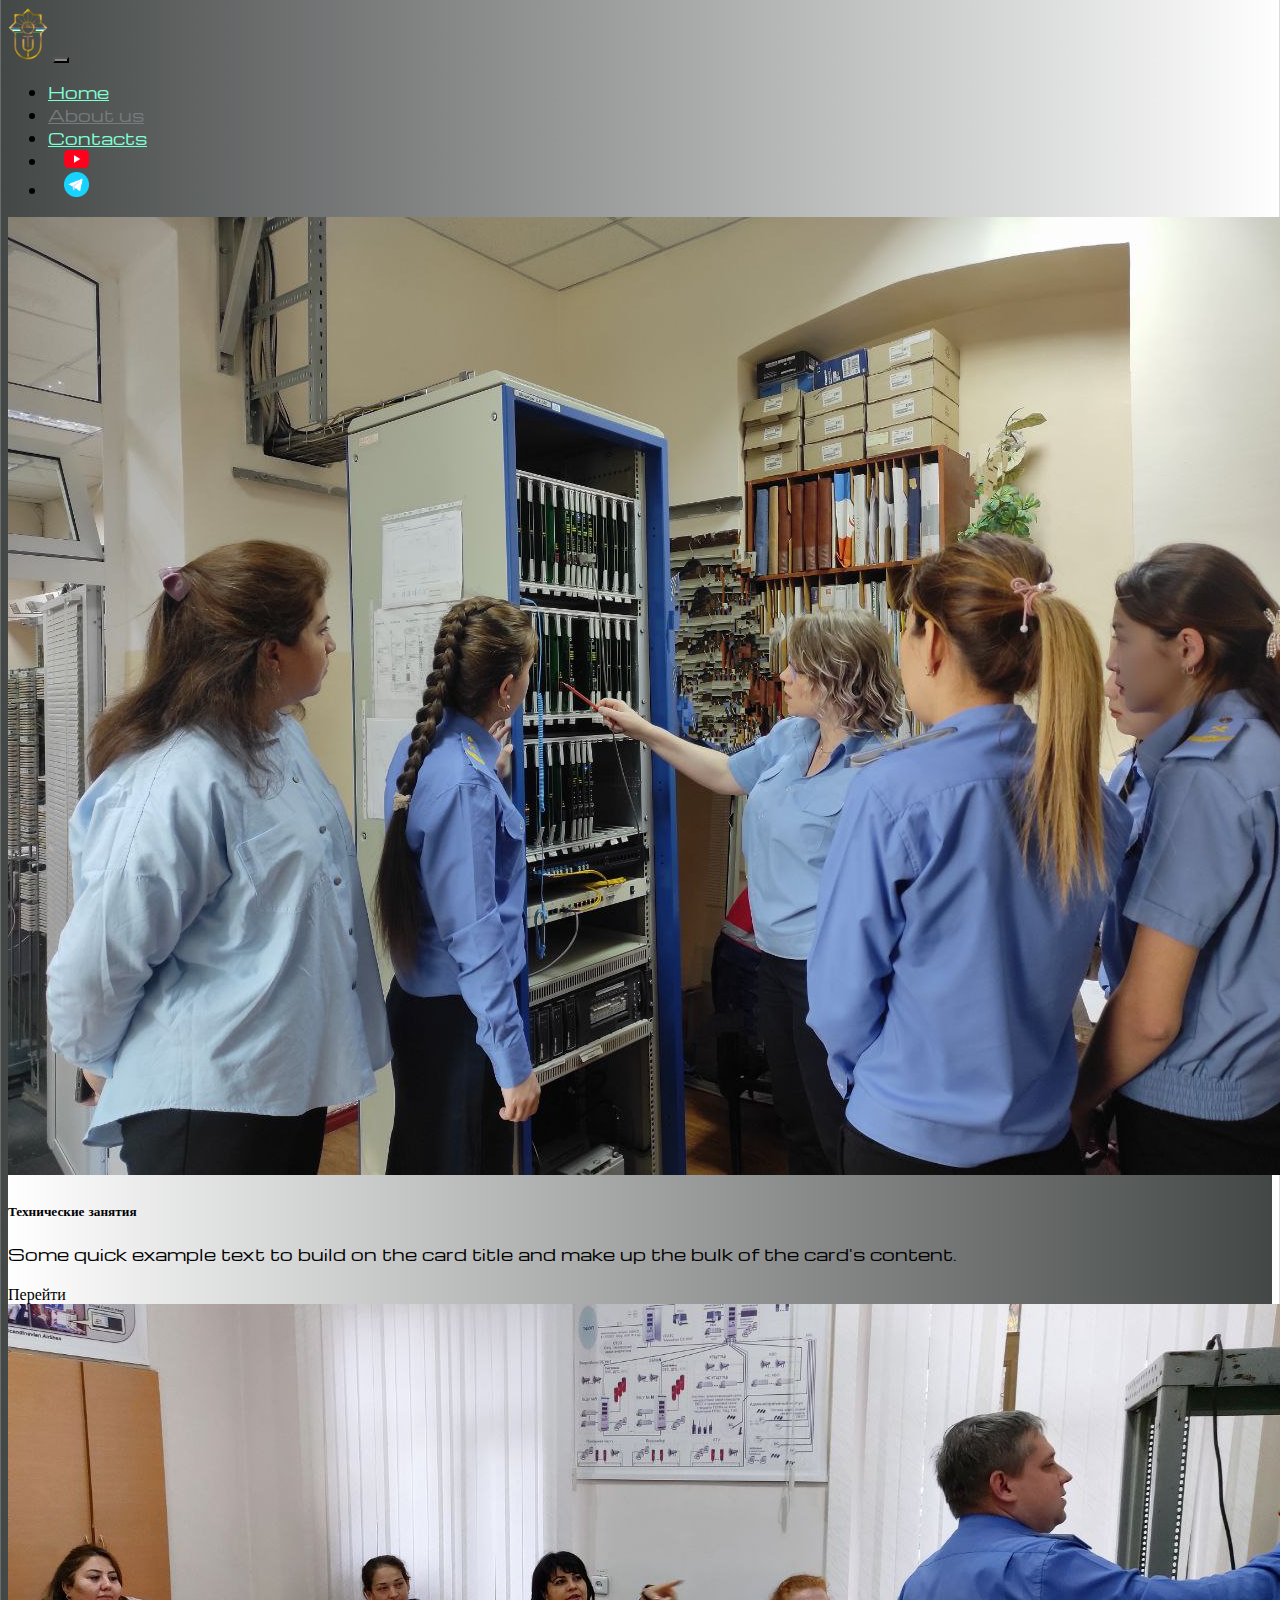
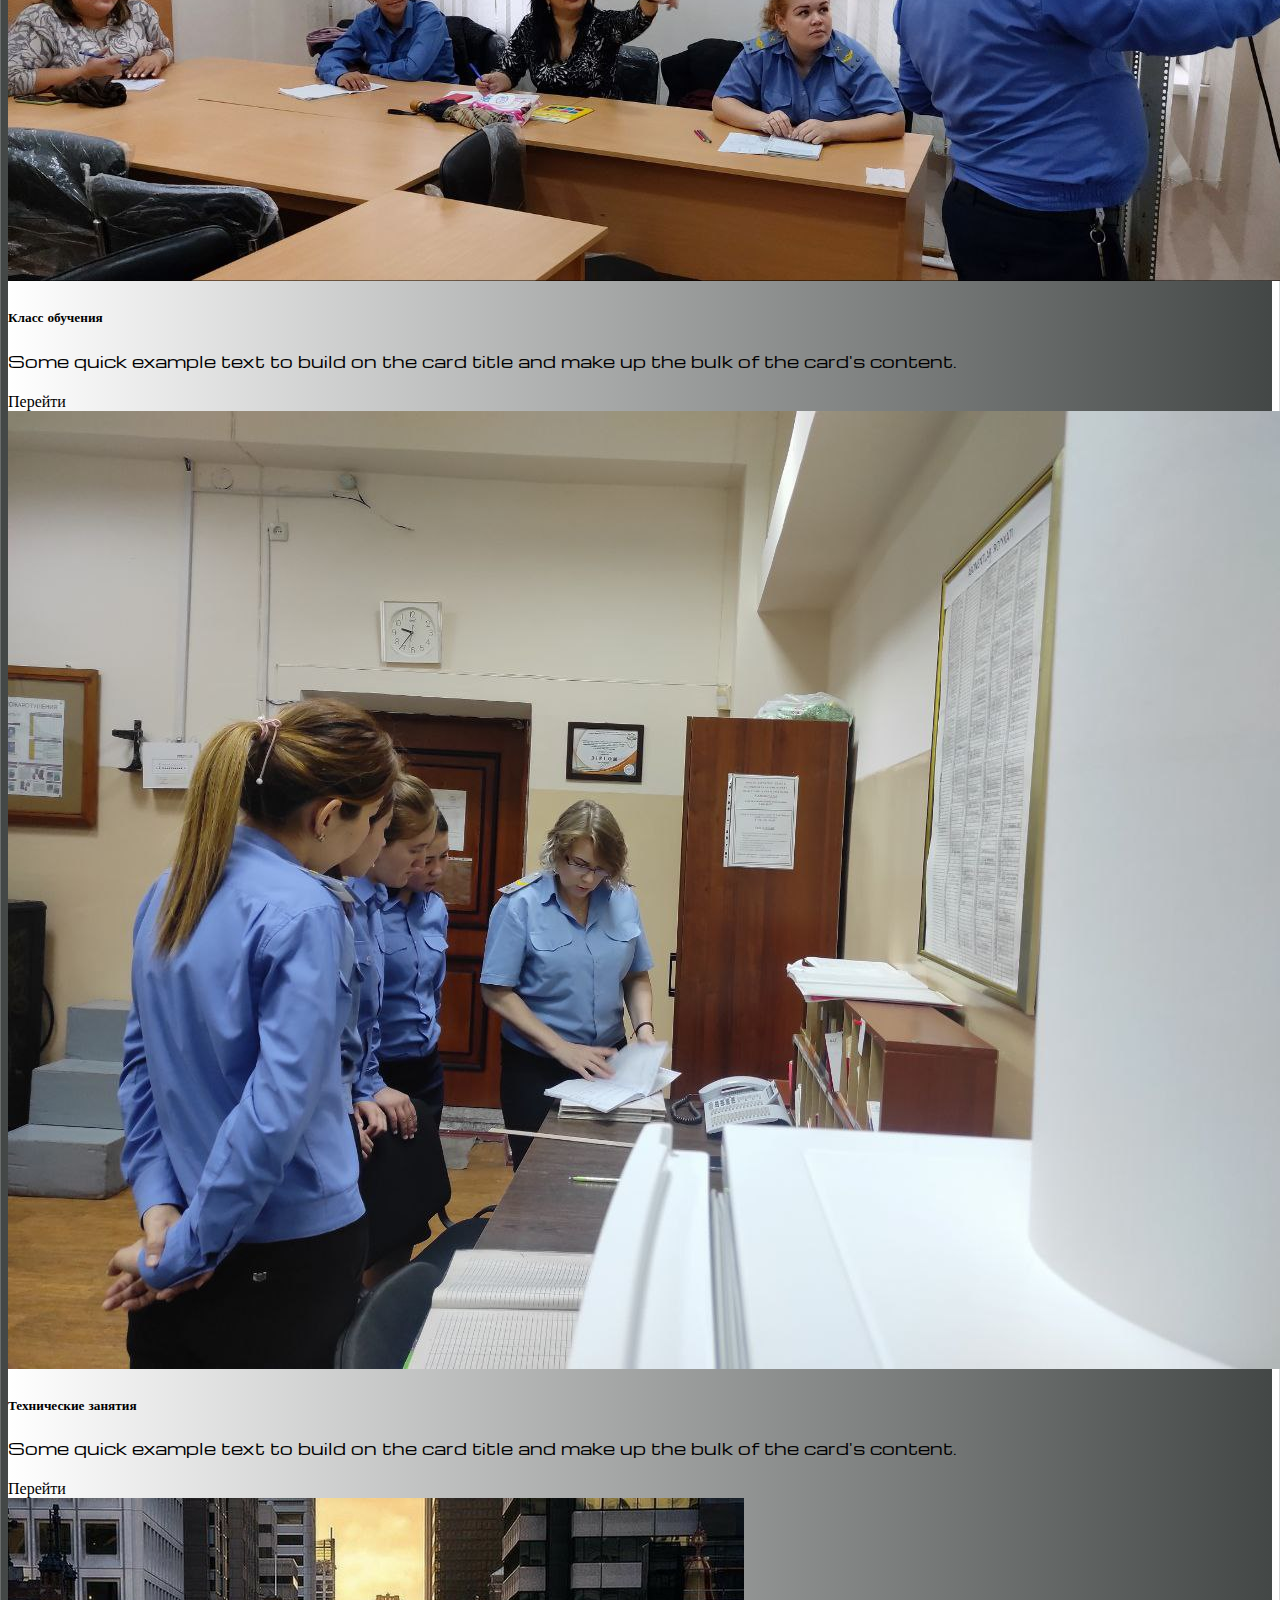
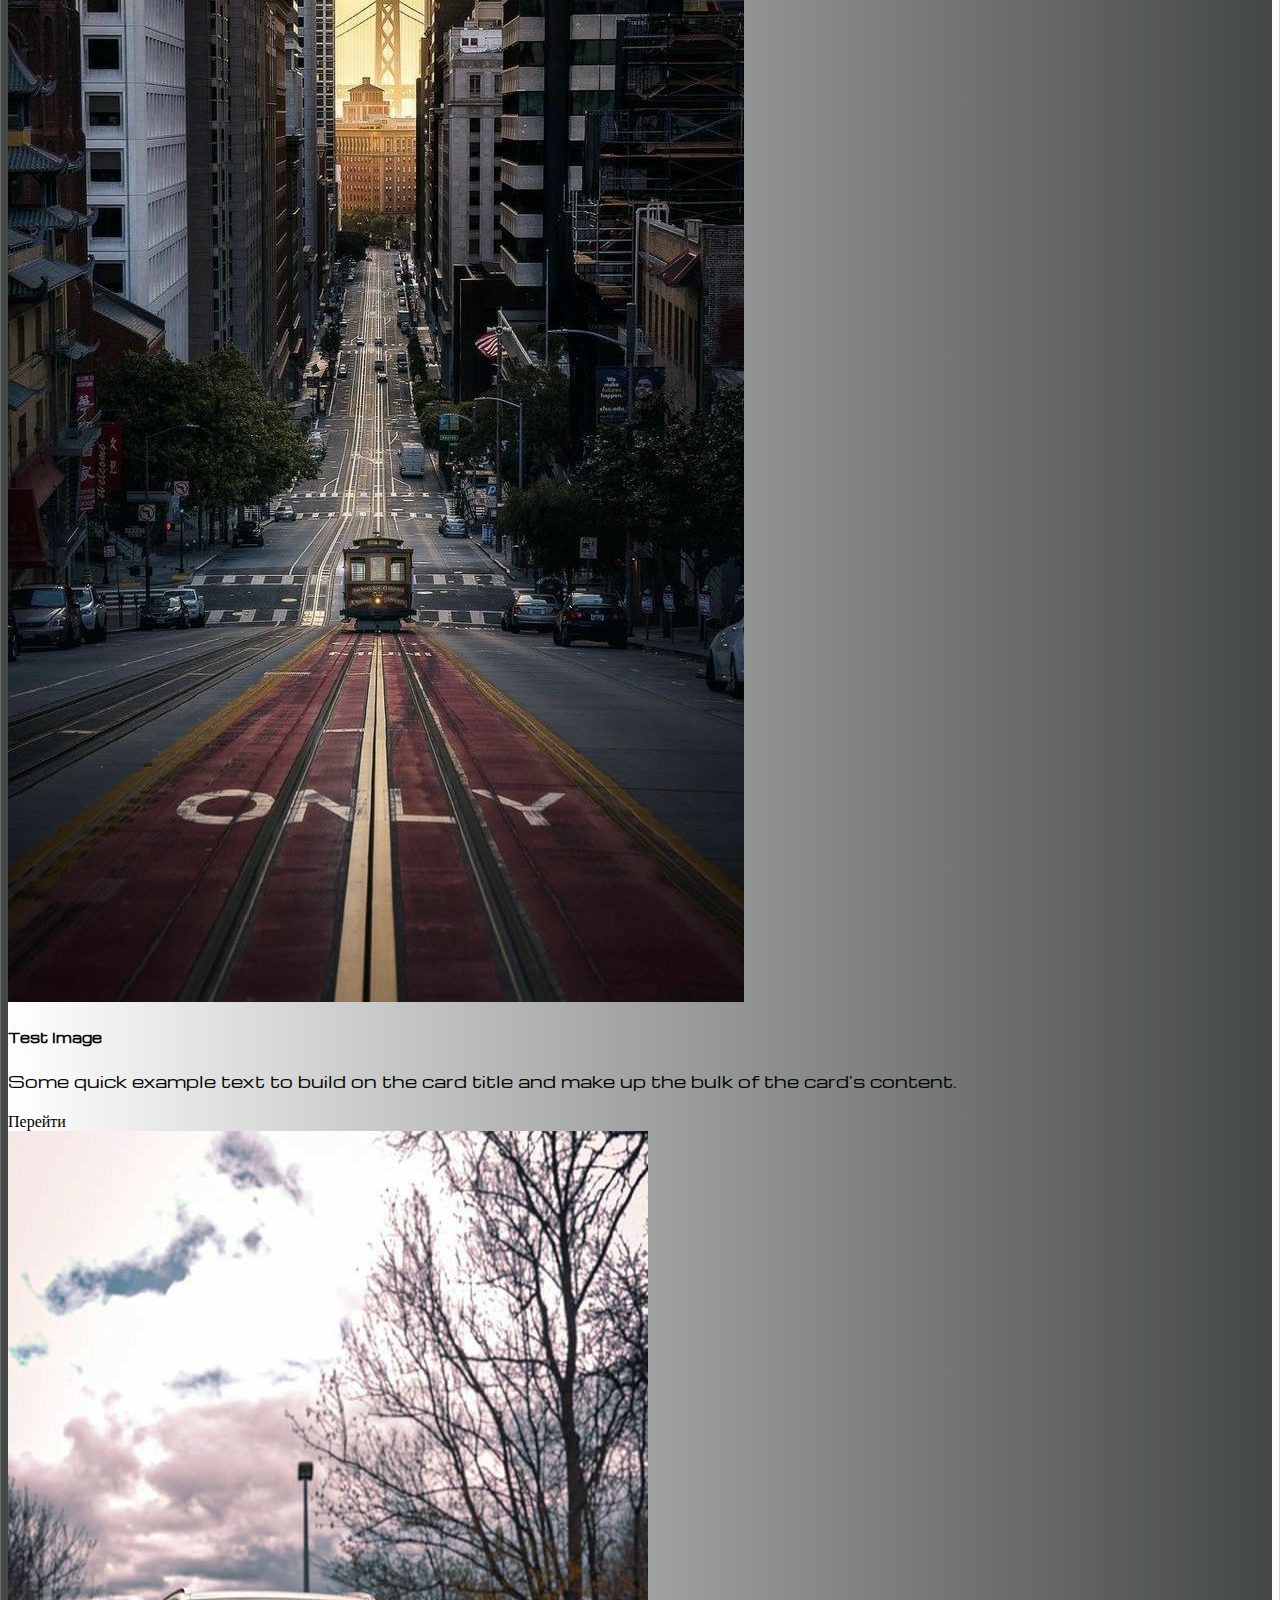
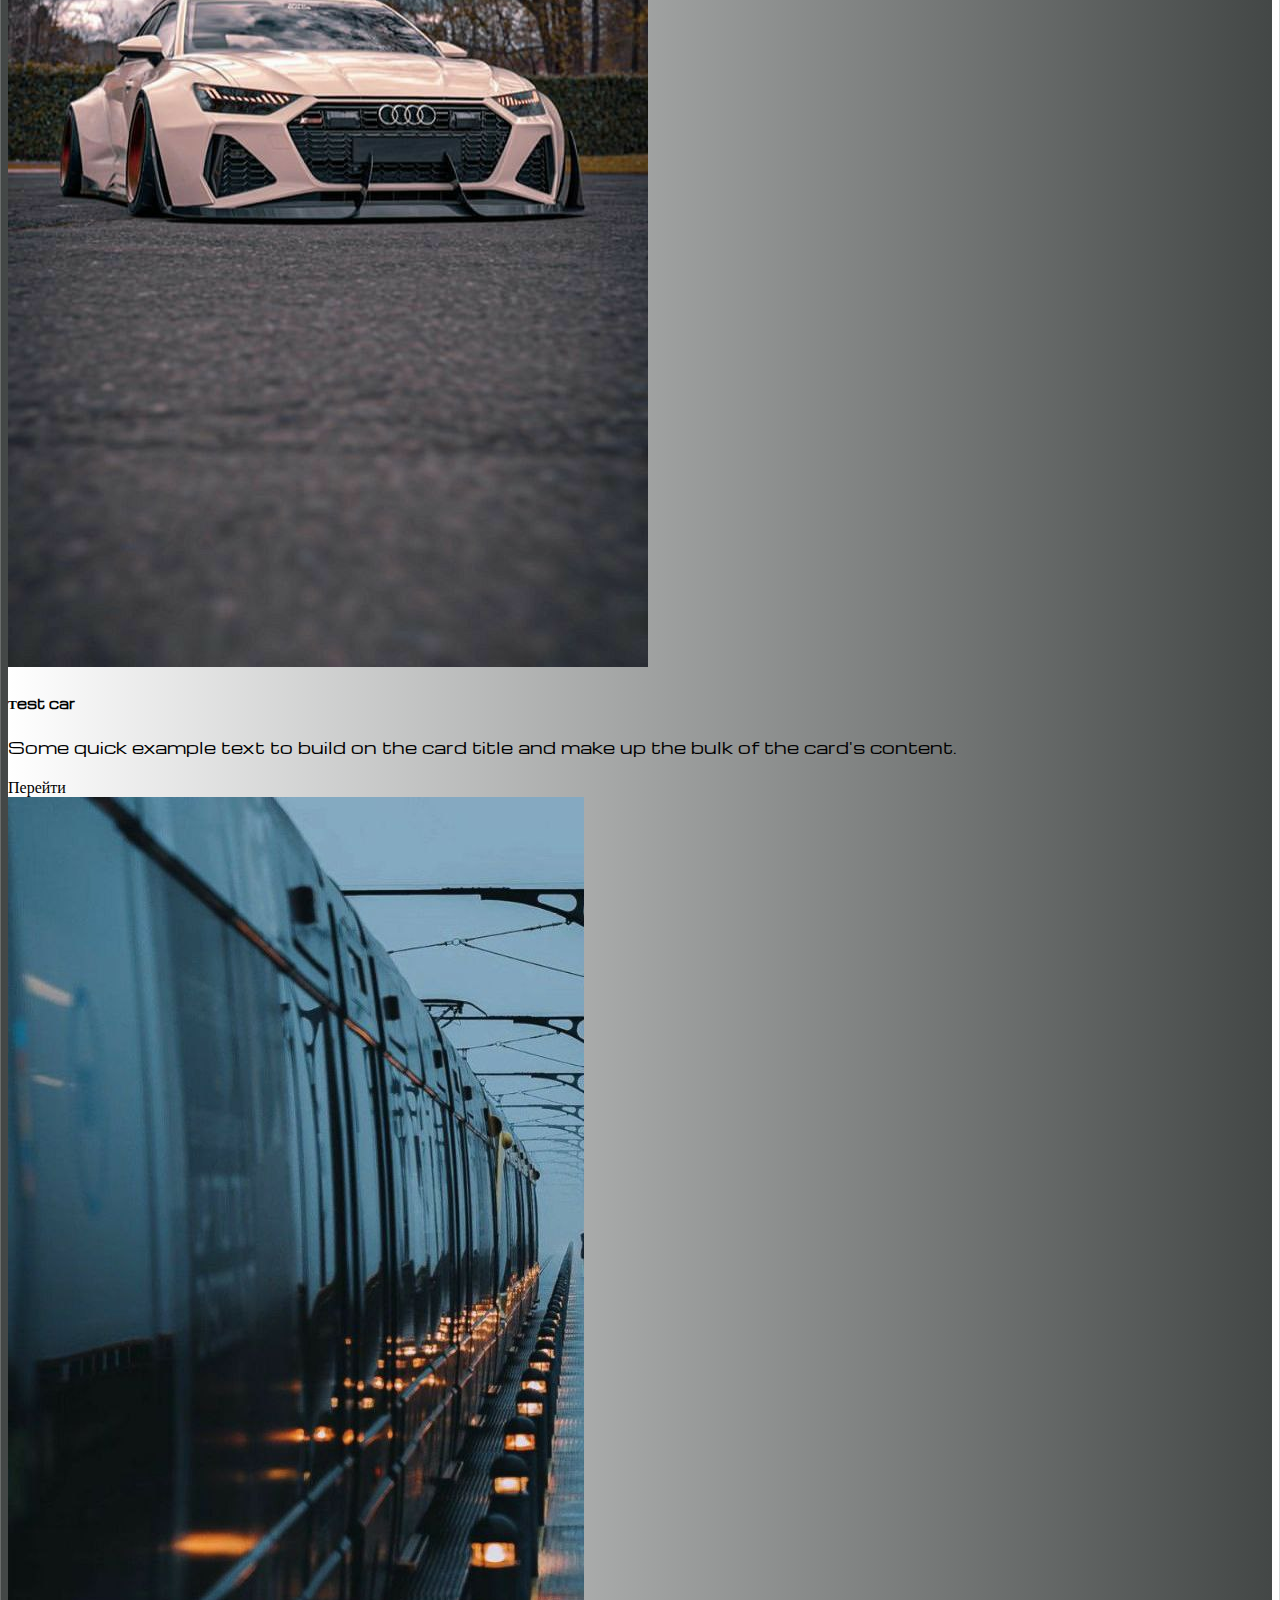
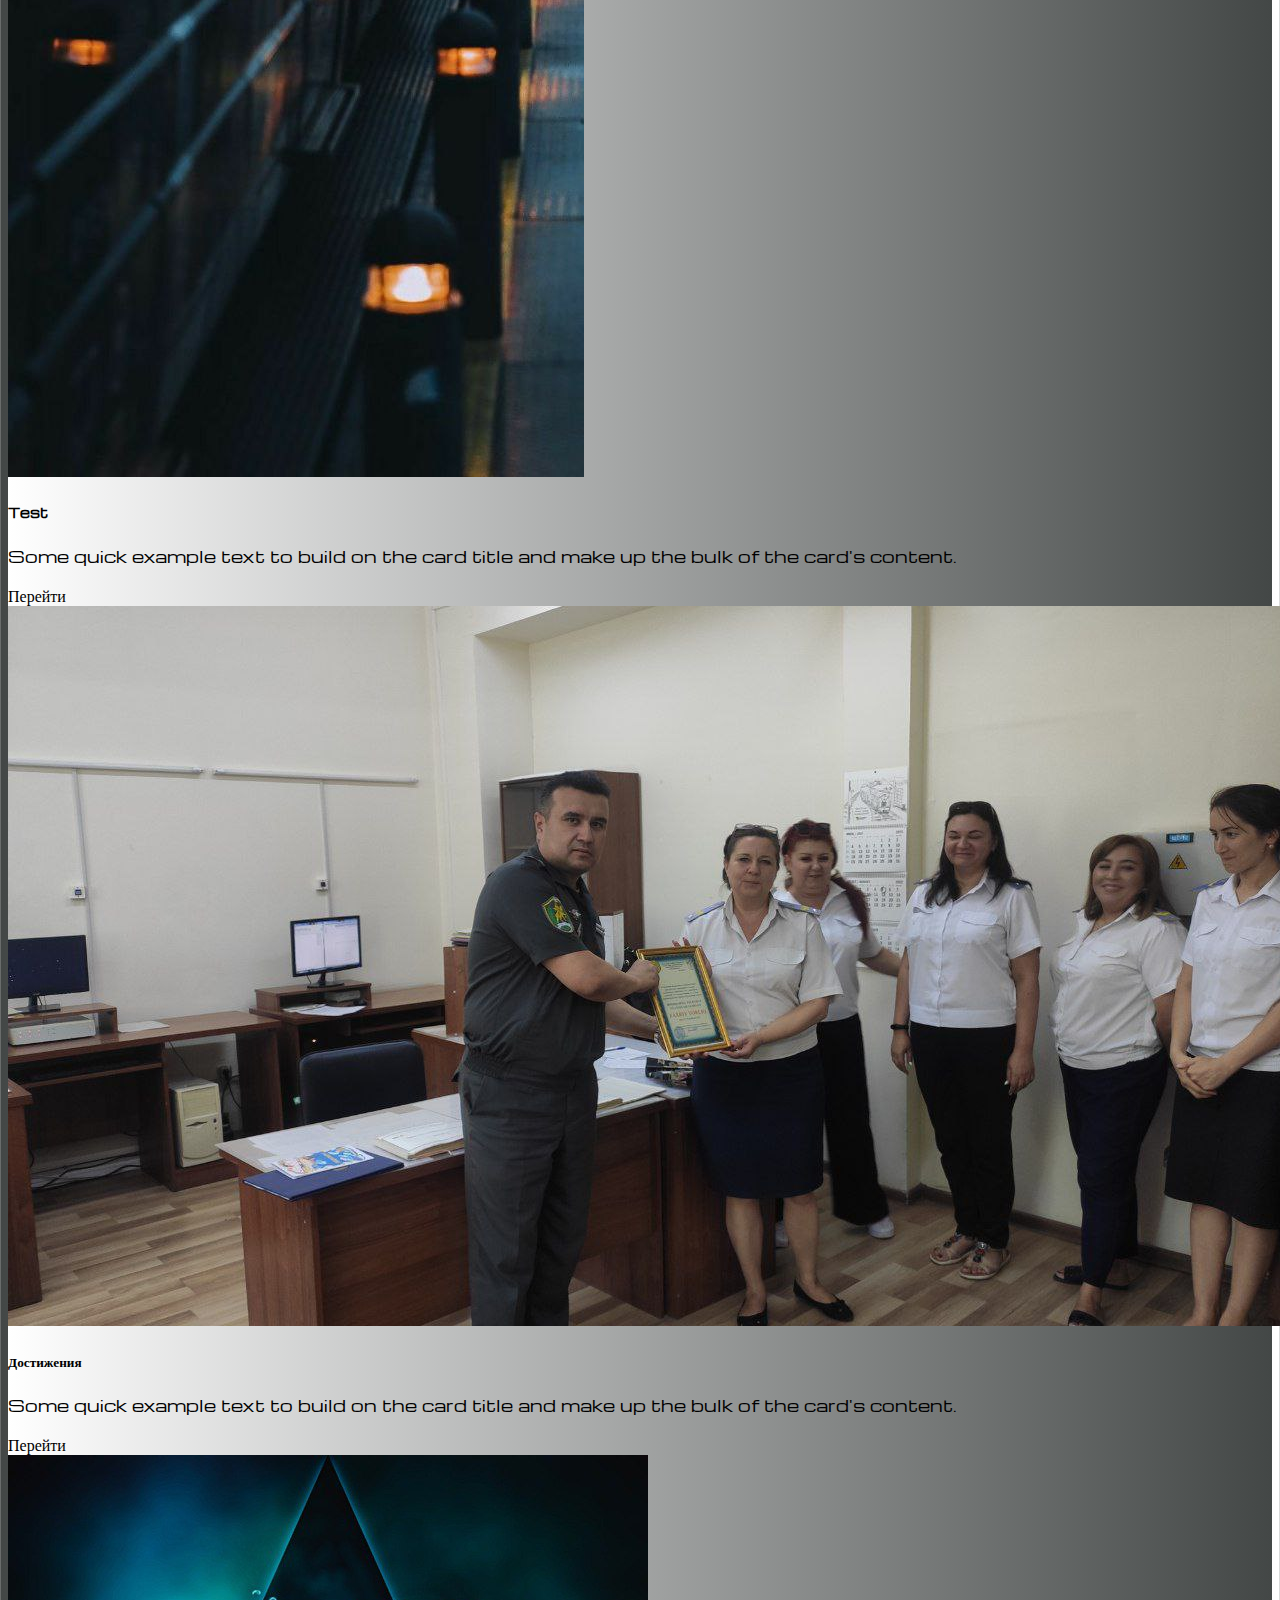
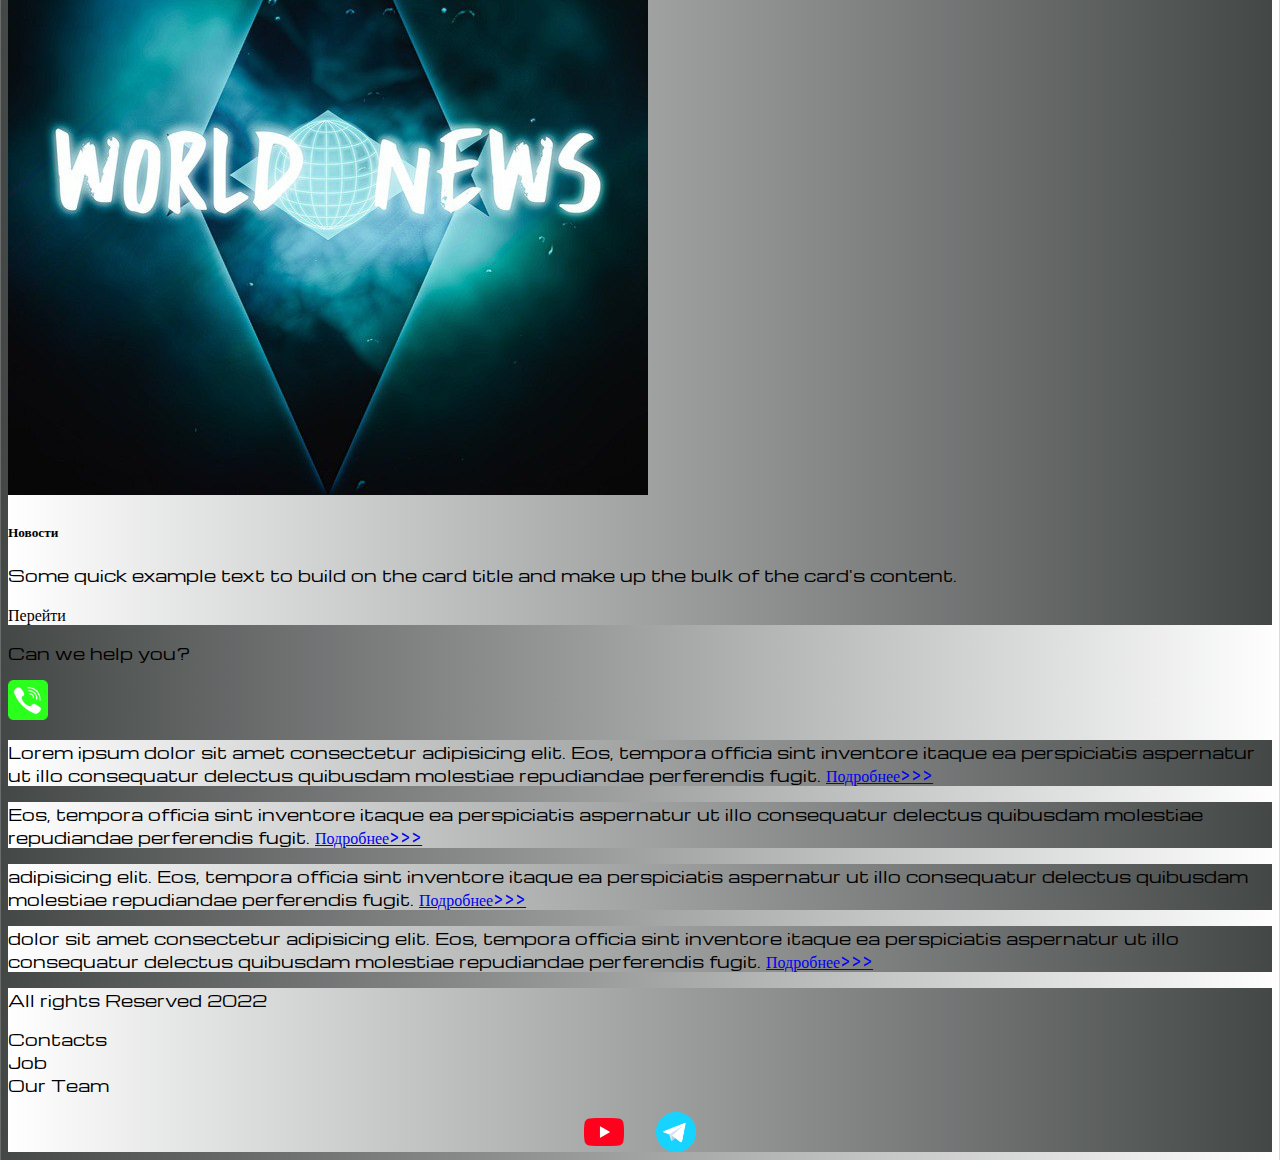
<file: pricing.html>
<!DOCTYPE html>
<html lang="en">

<head>
  <meta charset="UTF-8">
  <meta http-equiv="X-UA-Compatible" content="IE=edge">
  <meta name="viewport" content="width=device-width, initial-scale=1.0">
  <link href="https://cdn.jsdelivr.net/npm/bootstrap@5.2.2/dist/css/bootstrap.min.css" rel="stylesheet"
    integrity="sha384-Zenh87qX5JnK2Jl0vWa8Ck2rdkQ2Bzep5IDxbcnCeuOxjzrPF/et3URy9Bv1WTRi" crossorigin="anonymous">
  <link rel="stylesheet" href="sourse/styles/mycss.css">
  <title>SHCH-2</title>
</head>

<body>
  <header>
    <nav class="navbar navbar-expand-lg bg-dark">
      <div class="container-fluid">
        <a class="navbar-brand" href="/"><img src="sourse/files/image_2022-11-17_10-23-23.png" alt="..."></a>
        <button class="navbar-toggler" type="button" data-bs-toggle="collapse" data-bs-target="#navbarNav"
          aria-controls="navbarNav" aria-expanded="false" aria-label="Toggle navigation">
          <span class="navbar-toggler-icon"></span>
        </button>
        <div class="collapse navbar-collapse" id="navbarNav">
          <ul class="navbar-nav">
            <li class="nav-item">
              <a class="nav-link " aria-current="page" href="/">Home</a>
            </li>
            <li class="nav-item">
              <a class="nav-link active" href="pricing.html">About us</a>
            </li>
            <li class="nav-item">
              <a class="nav-link" href="pricing.html">Contacts</a>
          </li>
          <li class="nav-item">
              <a class="nav-link" href="pricing.html">
                  <img style="width: 25px; margin-inline: 1em;" src="sourse/files/yt.png" alt="">
              </a>
          </li>
          <li class="nav-item">
              <a class="nav-link" href="pricing.html">
                  <img style="width: 25px; margin-inline: 1em;" src="sourse/files/tg.png" alt="">
              </a>
          </li>
          </ul>
        </div>
      </div>
    </nav>
  </header>

  <section>
    <div class="container-fluid mt-4">
      <div class="row">
        <div class="col-lg-1">
        </div>
        <div class="col-lg-8 col-md-12">
          <div class="row">
            <div class="col-lg-4 col-md-6 mt-4">
              <div class="card" >
              <a href="#"><img src=" sourse/images/photo_2022-09-14_11-03-12.jpg" class="card-img-top" alt="..."></a>
                <div class="card-body">
                  <h5 class="card-title"><a href="#">Технические занятия</a></h5>
                  <p class="card-text"><a href="#">
                    Some quick example text to build on the card title and make up the bulk of the
                      card's
                      content.
                  </a></p>
                  <a href="#" class="btn btn-primary">Перейти</a>
                </div>
              </div>
            </div>
            <div class="col-lg-4 col-md-6 mt-4">
              <div class="card" >
              <img src=" sourse/images/photo_2022-11-17_11-56-57.jpg" class="card-img-top" alt="...">
                <div class="card-body">
                  <h5 class="card-title">Класс обучения</h5>
                  <p class="card-text">Some quick example text to build on the card title and make up the bulk of the
                    card's
                    content.</p>
                  <a href="#" class="btn btn-primary">Перейти</a>
                </div>
              </div>
            </div>
            <div class="col-lg-4 col-md-6 mt-4">
              <div class="card" >
              <img src=" sourse/images/photo_2022-11-17_11-59-05.jpg" class="card-img-top" alt="...">
                <div class="card-body">
                  <h5 class="card-title">Технические занятия</h5>
                  <p class="card-text">Some quick example text to build on the card title and make up the bulk of the
                    card's
                    content.</p>
                  <a href="#" class="btn btn-primary">Перейти</a>
                </div>
              </div>
            </div>
            <div class="col-lg-4 col-md-6 mt-4">
              <div class="card" >
              <img src="sourse/images/1.jpg" class="card-img-top" alt="...">
                <div class="card-body">
                  <h5 class="card-title">Test Image</h5>
                  <p class="card-text">Some quick example text to build on the card title and make up the bulk of the
                    card's
                    content.</p>
                  <a href="#" class="btn btn-primary">Перейти</a>
                </div>
              </div>
            </div>
            <div class="col-lg-4 col-md-6 mt-4">
              <div class="card" >
              <img src="sourse/images/2.jpg" class="card-img-top" alt="...">
                <div class="card-body">
                  <h5 class="card-title">Тest car</h5>
                  <p class="card-text">Some quick example text to build on the card title and make up the bulk of the
                    card's
                    content.</p>
                  <a href="#" class="btn btn-primary">Перейти</a>
                </div>
              </div>
            </div>
            <div class="col-lg-4 col-md-6 mt-4">
              <div class="card" >
              <img src="sourse/images/3.jpg" class="card-img-top" alt="...">
                <div class="card-body">
                  <h5 class="card-title">Test</h5>
                  <p class="card-text">Some quick example text to build on the card title and make up the bulk of the
                    card's
                    content.</p>
                  <a href="#" class="btn btn-primary">Перейти</a>
                </div>
              </div>
            </div>
            <div class="col-lg-4 col-md-6 mt-4">
              <div class="card" >
              <img src="sourse/images/4.jpg" class="card-img-top" alt="...">
                <div class="card-body">
                  <h5 class="card-title">Достижения</h5>
                  <p class="card-text">Some quick example text to build on the card title and make up the bulk of the
                    card's
                    content.</p>
                  <a href="#" class="btn btn-primary">Перейти</a>
                </div>
              </div>
            </div>
            <div class="col-lg-4 col-md-6 mt-4">
              <div class="card" >
              <img src="sourse/images/5.jpg" class="card-img-top" alt="...">
                <div class="card-body">
                  <h5 class="card-title">Новости</h5>
                  <p class="card-text">Some quick example text to build on the card title and make up the bulk of the
                    card's
                    content.</p>
                  <a href="#" class="btn btn-primary">Перейти</a>
                </div>
              </div>
            </div>



          </div>
        <div class="col-lg-12 col-md-12 text-center mt-4">
            <p>Can we help you?</p>
        </div>
        <div class="col-lg-12 col-md-12 text-center mt-4">
            <img class="call-anim" style="width: 40px;" src="sourse/files/phone.png" alt="">
        </div>
        </div>
        <div class="col-lg-3 col-md-12">
          <div class="row px-2">
            <div class="col-lg-12 sidebar my-4">
              <p>Lorem ipsum dolor sit amet consectetur adipisicing elit. Eos, tempora officia sint inventore itaque ea perspiciatis aspernatur ut illo consequatur delectus quibusdam molestiae repudiandae perferendis fugit. <a href="#">Подробнее>>></a></p>  
            </div>
            <div class="col-lg-12 sidebar my-4">
              <p> Eos, tempora officia sint inventore itaque ea perspiciatis aspernatur ut illo consequatur delectus quibusdam molestiae repudiandae perferendis fugit. <a href="#">Подробнее>>></a></p>  
            </div>
            <div class="col-lg-12 sidebar my-4">
              <p>adipisicing elit. Eos, tempora officia sint inventore itaque ea perspiciatis aspernatur ut illo consequatur delectus quibusdam molestiae repudiandae perferendis fugit. <a href="#">Подробнее>>></a></p>  
            </div>
            <div class="col-lg-12 sidebar my-4">
              <p> dolor sit amet consectetur adipisicing elit. Eos, tempora officia sint inventore itaque ea perspiciatis aspernatur ut illo consequatur delectus quibusdam molestiae repudiandae perferendis fugit. <a href="#">Подробнее>>></a></p>  
            </div>
          </div>

        </div>
      </div>


    </div>
  </section>

  <footer class="mt-4">
    <div class="container-fluid">
      <div class="row">
          <div class="col-lg-4 col-md-12 footer-text text-center">
              <p>All rights Reserved 2022</p>
          </div>
          <div class="col-lg-4 col-md-12 footer-text text-center">
              <p>Contacts<br>Job<br>Our Team</p>
          </div>
          <div class="col-lg-4 col-md-12 media-links">
              <img style="width: 40px; margin-inline: 1em;" src="sourse/files/yt.png" alt="">
              <img style="width: 40px; margin-inline: 1em;" src="sourse/files/tg.png" alt="">

          </div>
      </div>
  </div>
  </footer>


  <script src="https://cdn.jsdelivr.net/npm/bootstrap@5.2.2/dist/js/bootstrap.min.js"
    integrity="sha384-IDwe1+LCz02ROU9k972gdyvl+AESN10+x7tBKgc9I5HFtuNz0wWnPclzo6p9vxnk"
    crossorigin="anonymous"></script>
</body>

</html>
</file>
<file: sourse/styles/mycss.css>
@import url('https://fonts.googleapis.com/css?family=Michroma&display=swap');


body {
    font-family: Michroma, serif;
    background: linear-gradient(90deg, #434746 0%, #fff 100%);
}

p {
    color: black;
}

.nav-link {
    color: aquamarine;
}

.navbar-nav .nav-link.active {
    color: rgb(119, 123, 123);

}

.navbar-brand img {
    width: 40px;
}

.navbar-toggler {
    background-color: rgb(137, 136, 133);
}

.sidebar {
    color: rgb(0, 0, 0);
    background: linear-gradient(270deg, #434746 0%, #fff 100%);

}

.card {
    background: linear-gradient(270deg, #434746 0%, #fff 100%);
    color: black;

}

.card a {
    text-decoration: none;
    color: black;
}

.slide-text,
.footer-text {
    margin: auto auto;
}

footer,
.btn-outline-secondary {

    background: linear-gradient(270deg, #434746 0%, #fff 100%);

}

.media-links {
    display: flex;
    justify-content: center;
    align-items: center;
}

.call-anim {
    animation: myAnim 2s ease 0s infinite normal forwards;
}

@keyframes myAnim {
	0%,
	100% {
		transform: translateX(0%);
		transform-origin: 50% 50%;
	}

	15% {
		transform: translateX(-30px) rotate(-6deg);
	}

	30% {
		transform: translateX(15px) rotate(6deg);
	}

	45% {
		transform: translateX(-15px) rotate(-3.6deg);
	}

	60% {
		transform: translateX(9px) rotate(2.4deg);
	}

	75% {
		transform: translateX(-6px) rotate(-1.2deg);
	}
}

@media(max-width: 755px) {
  .carousel-indicators {
    display: none;
  }  
}
</file>
